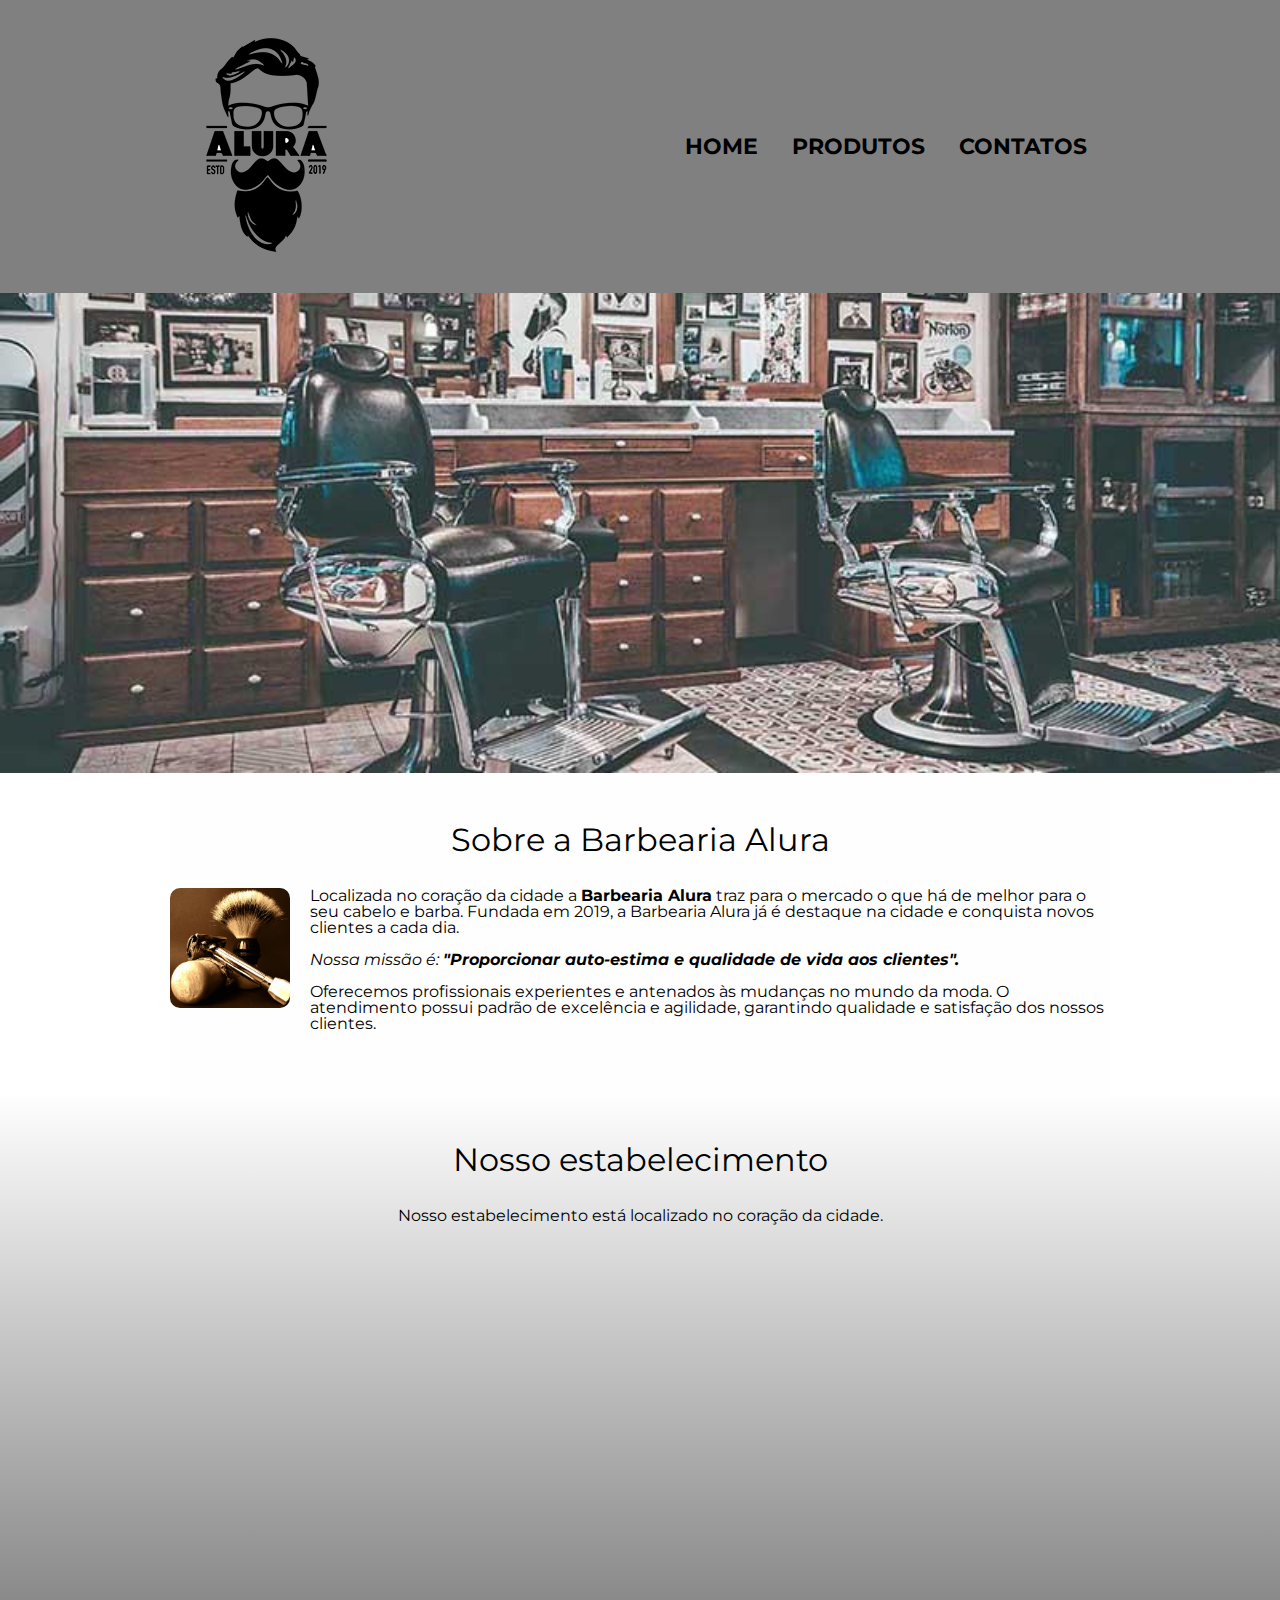
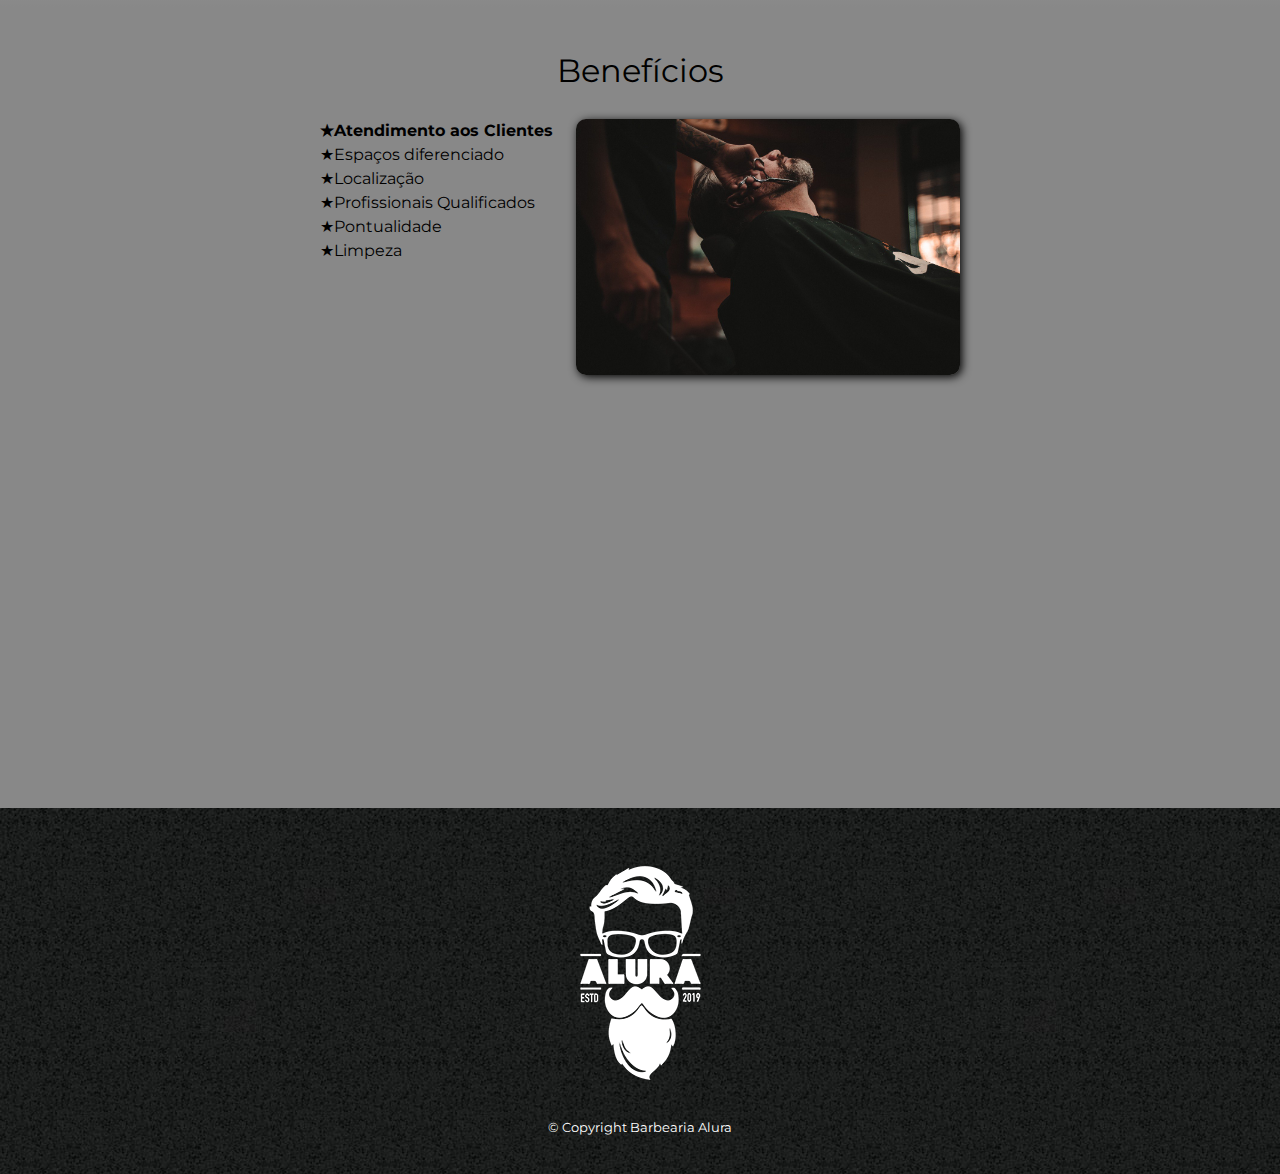
<file: index.html>
<!DOCTYPE html>
<html lang="pt-br">
<head> 
    <meta charset="UTF-8">
    <meta http-equiv="X-UA-Compatible" content="IE=edge">
    <meta name="viewport" content="width=device-width, initial-scale=1.0">
 
        <title>Barbearia Alura</title>
            <link rel="preconnect" href="https://fonts.googleapis.com">
            <link rel="preconnect" href="https://fonts.gstatic.com" crossorigin>
            <link href="https://fonts.googleapis.com/css2?family=Montserrat:ital,wght@0,400;0,500;0,600;1,300&display=swap" rel="stylesheet">

            <link rel="stylesheet" href="./reset.css">
            <link rel="stylesheet" href="./style-home.css">
            <link rel="stylesheet" href="./style.css">
            <link rel="stylesheet" href="./mobile.css">
</head>
    <body>
        <header>
            <header class="cabecalho">
                <h1><img src="./images/logo.png" alt="Logo da Barbearia alura"></h1>
        
                    <nav>
                        <ul>
                            <li><a href="./index.html">Home</a></li>
                            <li><a href="produtos.html">Produtos</a></li>
                            <li><a href="contato.html">Contatos</a></li>
                        </ul>
                    </nav>
            </header>
        </header>

        <img class="banner" src="./images/banner.jpg" alt="banner da barbearia">

        <main>
            <section class="principal">
                <h2 class="titulo-principal">Sobre a Barbearia Alura</h2>

                <img class="utensilios" src="./images/utensilios.jpg" alt="utensilios de um barbeiro">

                <p> Localizada no coração da cidade a <strong>Barbearia Alura</strong> traz para o mercado o que há de melhor para
                o seu cabelo e barba. Fundada em 2019,
                a Barbearia Alura já é destaque na cidade e conquista novos clientes a cada dia.</p>

                <p class="missao"><em> Nossa missão é: <strong>"Proporcionar auto-estima e qualidade de vida aos clientes".</strong></em></p>

                <p>Oferecemos profissionais experientes e antenados às mudanças no mundo da moda.
                O atendimento possui padrão de excelência e agilidade, garantindo qualidade e satisfação dos nossos clientes.</p> 
            </section>
            <section class="mapa">
                <h3 class="titulo-principal">Nosso estabelecimento</h3>
                <p>Nosso estabelecimento está localizado no coração da cidade.</p>

                <div class="mapa-conteudo">
                    <iframe src="https://www.google.com/maps/embed?pb=!1m18!1m12!1m3!1d58503.31230734184!2d-46.66761981724409!3d-23.58793716103784!2m3!1f0!2f0!3f0!3m2!1i1024!2i768!4f13.1!3m3!1m2!1s0x94ce5a2b2ed7f3a1%3A0xab35da2f5ca62674!2sCaelum%20-%20Escola%20de%20Tecnologia!5e0!3m2!1spt-BR!2sbr!4v1657387947121!5m2!1spt-BR!2sbr" 
                    width="90%" height="300" style="border:0;" allowfullscreen="" loading="lazy" 
                    referrerpolicy="no-referrer-when-downgrade"></iframe>
                </div>

            </section>
            <section class="beneficios">
                <h3 class="titulo-principal">Benefícios</h3>
                    <article class="conteudo-beneficios">
                        <ul class="lista-beneficios">
                            <li class="itens">Atendimento aos Clientes</li>
                            <li class="itens">Espaços diferenciado</li>
                            <li class="itens">Localização</li>
                            <li class="itens">Profissionais Qualificados</li>
                            <li class="itens">Pontualidade</li>
                            <li class="itens">Limpeza</li>
                        </ul><img class="imagem-beneficios" src="./images/beneficios.jpg" alt="beneficios image">
                    </article>
                <div class="video">
                    <iframe width="90%" height="315" src="https://www.youtube.com/embed/IGqFY3yELao" title="YouTube video player" 
                    frameborder="0" allow="accelerometer; autoplay; clipboard-write; encrypted-media; gyroscope; picture-in-picture" 
                    allowfullscreen></iframe>
                </div>
            </section>
        </main>
        <footer >
            <img src="./images/logo-branco.png" alt="Logo da Barbearia aluragi">
            <p class="copyright">&copy; Copyright Barbearia Alura</p>
        </footer>
    </body>
</html>
</file>
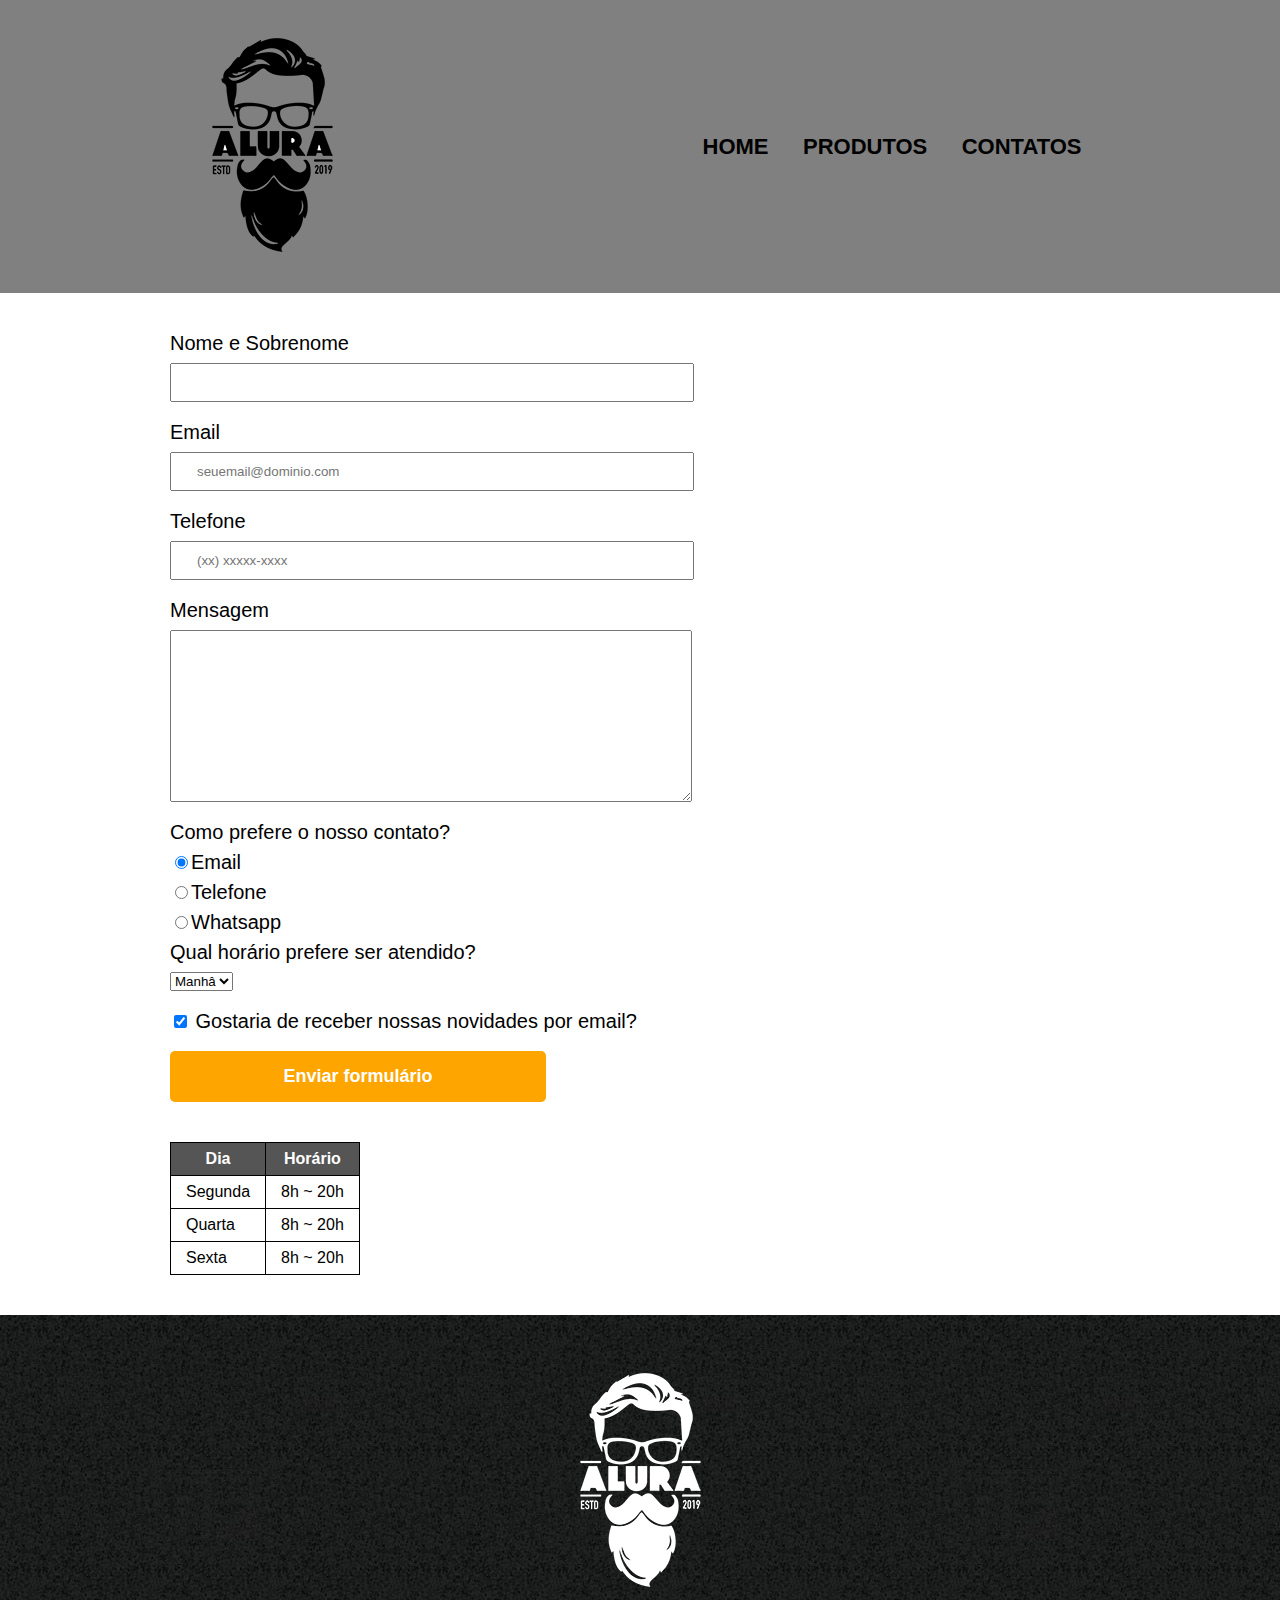
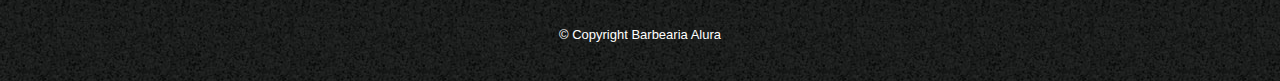
<file: contato.html>
<!DOCTYPE html>
<html lang="en">
<head>
    <meta charset="UTF-8">
    <meta http-equiv="X-UA-Compatible" content="IE=edge">
    <meta name="viewport" content="width=device-width, initial-scale=1.0">

    <title>Contato - Barbearia alura</title>
    <link rel="stylesheet" href="./reset.css">
    <link rel="stylesheet" href="./style.css">
    <link rel="stylesheet" href="./mobile.css">
</head>
<body>
    <header class="cabecalho">
        <h1><img src="./images/logo.png" alt="Logo da Barbearia alura"></h1>

            <nav>
                <ul>
                    <li><a href="./index.html">Home</a></li>
                    <li><a href="produtos.html">Produtos</a></li>
                    <li><a href="contato.html">Contatos</a></li>
                </ul>
            </nav>
    </header>

    <main class="container">
        <form>
            <label for="nome-sobrenome">Nome e Sobrenome</label>
            <input type="text" id="nome-sobrenome" class="input-padrao" required>

            <label for="email">Email</label>
            <input type="email"  id="email" class="input-padrao" required placeholder="seuemail@dominio.com">

            <label for="telefone">Telefone</label>
            <input type="tel" id="telefone" class="input-padrao" required placeholder="(xx) xxxxx-xxxx">

            <label for="mensagem">Mensagem</label>
            <textarea id="mensagem" cols="30" rows="10" class="input-padrao" required></textarea>

            <fieldset>
                <legend>Como prefere o nosso contato?</legend>
                    <label for="radio-email">
                        <input type="radio" name="contato" value="email" id="radio-email" checked>Email</label>
                    

                    <label for="radio-telefone">
                        <input type="radio" name="contato" value="telefone" id="radio-telefone">Telefone</label>
                    

                    <label for="radio-whatsapp">
                        <input type="radio" name="contato" value="whatsapp" id="radio-whatsapp">Whatsapp</label>
            </fieldset>
            <fieldset>
                <legend>Qual horário prefere ser atendido?</legend>
                    <select name="" id="">
                        <option value="">Manhâ</option>
                        <option value="">Tarde</option>
                        <option value="">Noite</option>
                    </select>
            </fieldset>

            <label class="checkbox"><input type="checkbox" checked> Gostaria de receber nossas novidades por email?</label>

            <input type="submit" value="Enviar formulário" class="enviar">
        </form>
        <table>
            <thead>
                <tr>
                    <th>Dia</th>
                    <th>Horário</th>
                </tr>
            </thead>
            <tbody>
                <tr>
                    <td>Segunda</td>
                    <td>8h ~ 20h</td>
                </tr>
                <tr>
                    <td>Quarta</td>
                    <td>8h ~ 20h</td>
                </tr>
                <tr>
                    <td>Sexta</td>
                    <td>8h ~ 20h</td>
                </tr>
            </tbody>
        </table>
    </main>

    <footer >
        <img src="./images/logo-branco.png" alt="Logo da Barbearia Alura">
        <p class="copyright">&copy; Copyright Barbearia Alura</p>
    </footer>
    
</body>
</html>
</file>
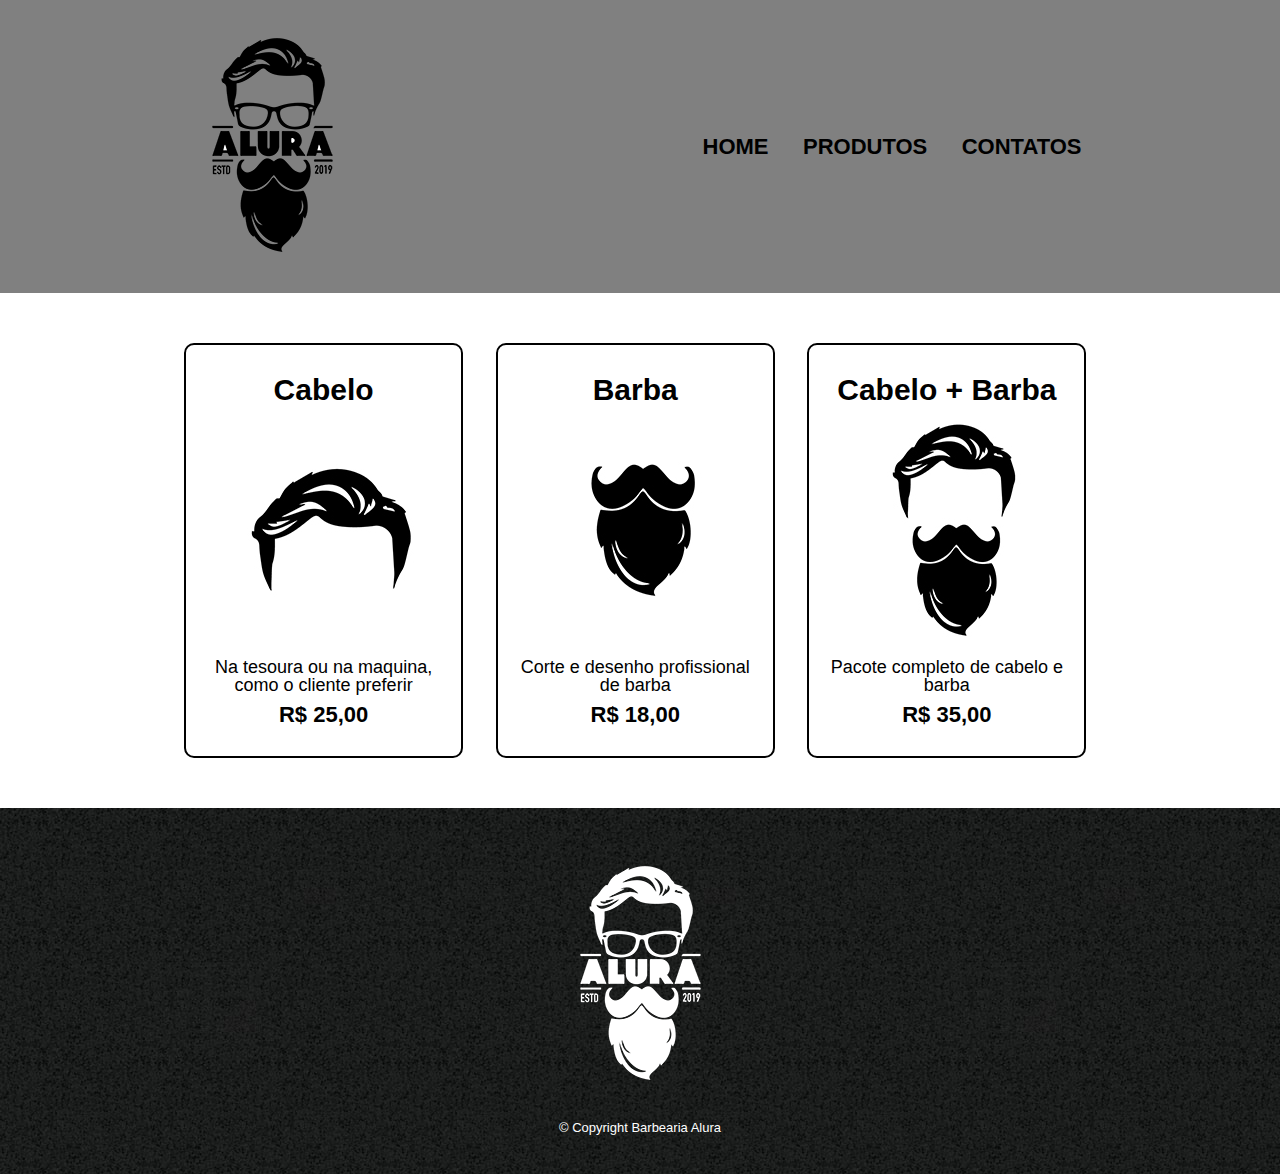
<file: produtos.html>
<!DOCTYPE html>
<html lang="en">
<head>
    <meta charset="UTF-8">
    <meta http-equiv="X-UA-Compatible" content="IE=edge">
    <meta name="viewport" content="width=device-width, initial-scale=1.0">

    <title>Produtos - Barbearia alura</title>
        <link rel="stylesheet" href="./reset.css">
        <link rel="stylesheet" href="./style.css">
        <link rel="stylesheet" href="./mobile.css">
</head>
<body>
    <header class="cabecalho">
        <h1><img src="./images/logo.png" alt="Logo da Barbearia alura"></h1>

            <nav>
                <ul>
                    <li><a href="./index.html">Home</a></li>
                    <li><a href="produtos.html">Produtos</a></li>
                    <li><a href="contato.html">Contatos</a></li>
                </ul>
            </nav>
    </header>
    <main>
        <ul class="produtos">
            <li>
                <h2>Cabelo</h2>
                <img src="./images/cabelo.jpg" alt="imagem cabelo">
                <p class="protudo-descricao">Na tesoura ou na maquina, como o cliente preferir </p>
                <p class="protudo-preco">R$ 25,00</p>
            </li>
            <li>
                <h2>Barba</h2>
                <img src="./images/barba.jpg" alt="imagem barba">
                <p class="protudo-descricao">Corte e desenho profissional de barba</p>
                <p class="protudo-preco">R$ 18,00</p>
            </li>
            <li>
                <h2> Cabelo + Barba</h2>
                <img src="./images/cabelo+barba.jpg" alt="imagem cabelo + barba">
                <p class="protudo-descricao">Pacote completo de cabelo e barba</p>
                <p class="protudo-preco">R$ 35,00</p>
            </li> 
        </ul>
    </main>
        <footer >
            <img src="./images/logo-branco.png" alt="Logo da Barbearia alura">
            <p class="copyright">&copy; Copyright Barbearia Alura</p>
        </footer>
</body>
</html>
</file>
<file: style-home.css>
.banner{
    width: 100%;
}

.titulo-principal{
    font-size: 2em;
    text-align: center;
    margin: 0 0 1em;
    clear: left;
}



.principal{
    padding: 3em 0;
    background-color: #FEFEFE;
    width: 940px;
    margin-inline: auto;
}

.principal p{
    margin: 0 0 1em;
}

.principal strong{
    font-weight: bold;
}

.principal em{
    font-style: italic;
}

.utensilios{
    width: 120px;
    float: left;
    margin: 0 20px 20px 0;
    border-radius: 10px;
}

.mapa{
    padding: 3em 0;
    background: linear-gradient(#FEFEFE, #888);
}
.mapa-conteudo{
    width: 940px;
    margin-inline: auto;
    border-radius: 10px;
    overflow: hidden;
}
.mapa p{
    text-align: center;
    margin-bottom: 2em;
    
}

.beneficios{
    padding: 3em 0;
    background-color: #888;
}

.conteudo-beneficios{
    width: 640px;
    margin-inline: auto;
}

.lista-beneficios{
    display: inline-block;
    width: 40%;
    vertical-align: top;
}

.itens{
    line-height: 1.5;
}

.itens:first-child{
    font-weight: bold;
}
.itens:before{
    content: "★";
}

.imagem-beneficios{
    width: 60%;
    border-radius: 10px;
    box-shadow: 2px 2px 10px black;
}

.video{
    width: 560px;
    margin: 2em auto;
}
</file>
<file: style.css>
.cabecalho{
    display: flex;
    justify-content: space-around;
    align-items: center;
    background-color: gray;
    padding: 20px;
}
nav li{
    display: inline;
    margin: 15px;
}

nav a {
    font-weight: bold;
    font-size: 22px;
    text-transform: uppercase;
    text-decoration: none;
    color: black;
}
nav a:hover{
    color: #C78C19;
    text-decoration: underline;
}

.produtos{
    width: 940px;
    padding: 50px 0;
    margin-inline: auto;
}

.produtos li{
    display: inline-block;
    text-align: center;
    width: 25%;
    vertical-align: top;
    margin: 0 1.5%;
    padding: 30px 20px;
    border: 2px solid black;
    border-radius: 10px;
}
.produtos li:hover{
    cursor: pointer;
    border-color: #C78C19;
}
.produtos li:active{
    border-color: #088C19;
}
.produtos li:hover h2{
    font-size: 33px;
}
.produtos h2{
    font-size: 30px;
    font-weight: bold;
}
.protudo-descricao{
    font-size: 18px;
}
.protudo-preco{
    font-size: 22px;
    font-weight: bold;
    margin-top: 10px;
}

footer{
    text-align: center;
    background-image: url(./images/bg.jpg);
    padding: 40px 0;
}

footer .copyright{
    font-size: 13px;
    margin: 20px 0 0;
    color: white;
}

.container{
    width: 940px;
    margin-inline: auto;
}

form{
    margin: 40px 0;
}
form label, form legend{
    display: block;
    font-size: 20px;
    margin-bottom: 10px;
}
fieldset{
    border: none;
}
.input-padrao{
    display: block;
    margin-bottom: 20px;
    padding: 10px 25px;
    width: 50%;
}
.checkbox{
    margin: 20px 0;
}

.enviar{
    font-weight: bold;
    font-size: 18px;
    width: 40%;
    padding: 15px 0;

    border: none;
    border-radius: 5px;
    background-color: orange;
    color: white;
    transition: 1s all;
}

.enviar:hover{
    cursor: pointer;
    transform: scale(1.1);
    background-color: darkorange;
}

table{
    margin: 20px 0 40px;
}

thead{
    font-weight: bold;
    background-color: #555;
    color: white;
}

td, th{
    border: 1px solid black;
    padding: 8px 15px ;
}
</file>
<file: mobile.css>
@media screen and (max-width: 480px) {  
    .principal, .conteudo-beneficios, .mapa-conteudo, .video, .container{
        width: auto;
    }
    .principal{
        padding-left: 2px;
        padding-right: 2px;
    }
    .cabecalho{
        display: block;
        padding: 10px;
    }
    h1{
        text-align: center;
    }
    nav{
        
        position: static;
    }
    nav li{
        margin: 2px;
    }
    .lista-beneficios, .imagem-beneficios{
        width: 90%;
        margin-left: 15px;
    }
    .video, .mapa-conteudo{
        margin-left: 20px;
        
    }
    .produtos{
        width: auto;
    }
    .produtos li{
        display: block;
        width: 70%;
        margin: 1.5rem 1.9rem;
    }

    label{
        margin-left: 2.5rem;
    }
    .input-padrao{
        width: 60%;
        margin-inline: auto;
    }
    legend{
        margin-left: 10px;
    }
    select{
        margin-left: 5px;
    }

    .checkbox{
        margin-left: 10px; 
    }
    .enviar{
        margin-left: 7rem;
    }
    table{
        margin-left: 10px;
    }
}
</file>
